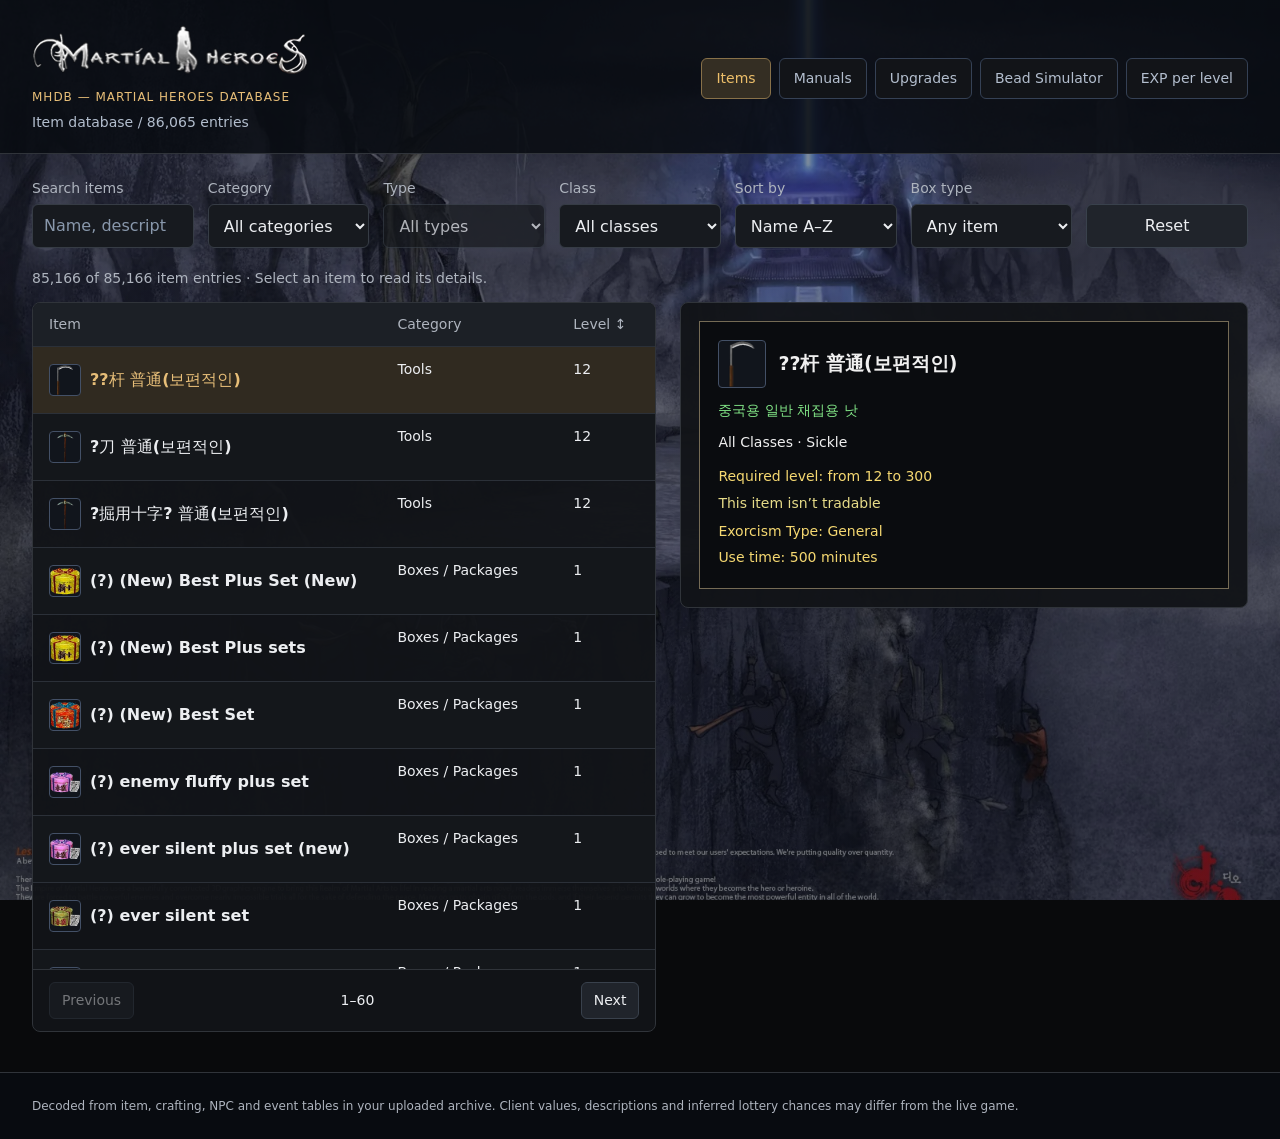
<file: index.html>
<!doctype html><meta charset="utf-8"><title>MHDB — MARTIAL HEROES DATABASE</title><link rel="icon" href="favicon.png"><script>let target="Items/";if(new URLSearchParams(location.hash.slice(1)).get('view')==='manuals')target='Manuals/';if(location.protocol==='file:')target+='index.html';location.replace(target+location.search+location.hash);</script><p><a href="Items/">Open database</a></p>
</file>
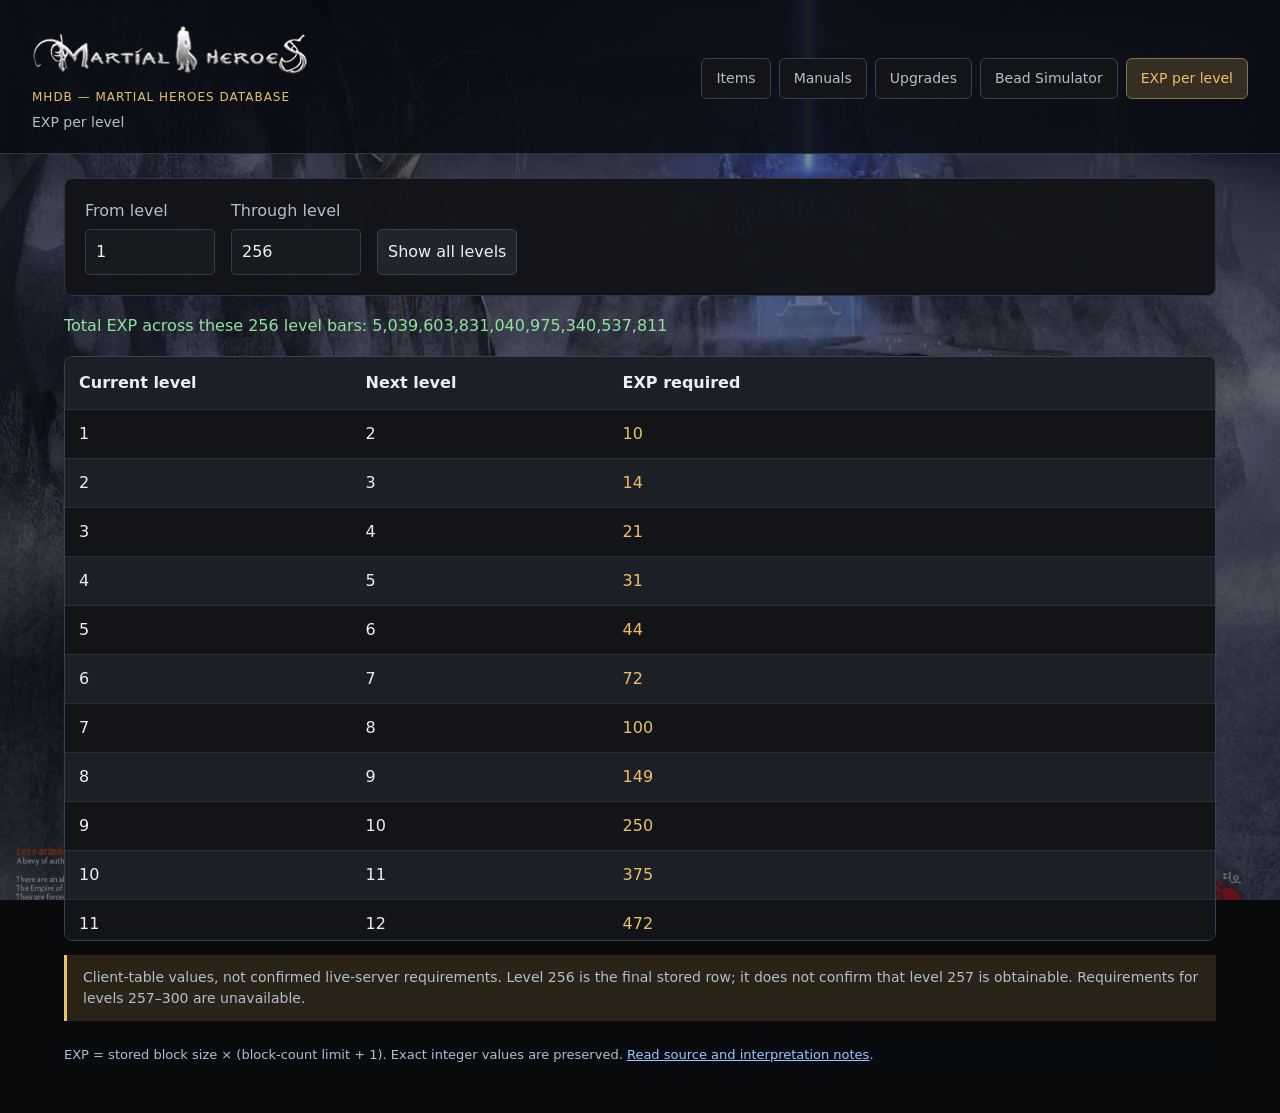
<file: exp.html>
<!doctype html><meta charset="utf-8"><title>MHDB — MARTIAL HEROES DATABASE</title><link rel="icon" href="favicon.png"><script>let target="EXP-per-level/";if(location.protocol==='file:')target+='index.html';location.replace(target+location.search+location.hash);</script><p><a href="EXP-per-level/">Open database</a></p>
</file>
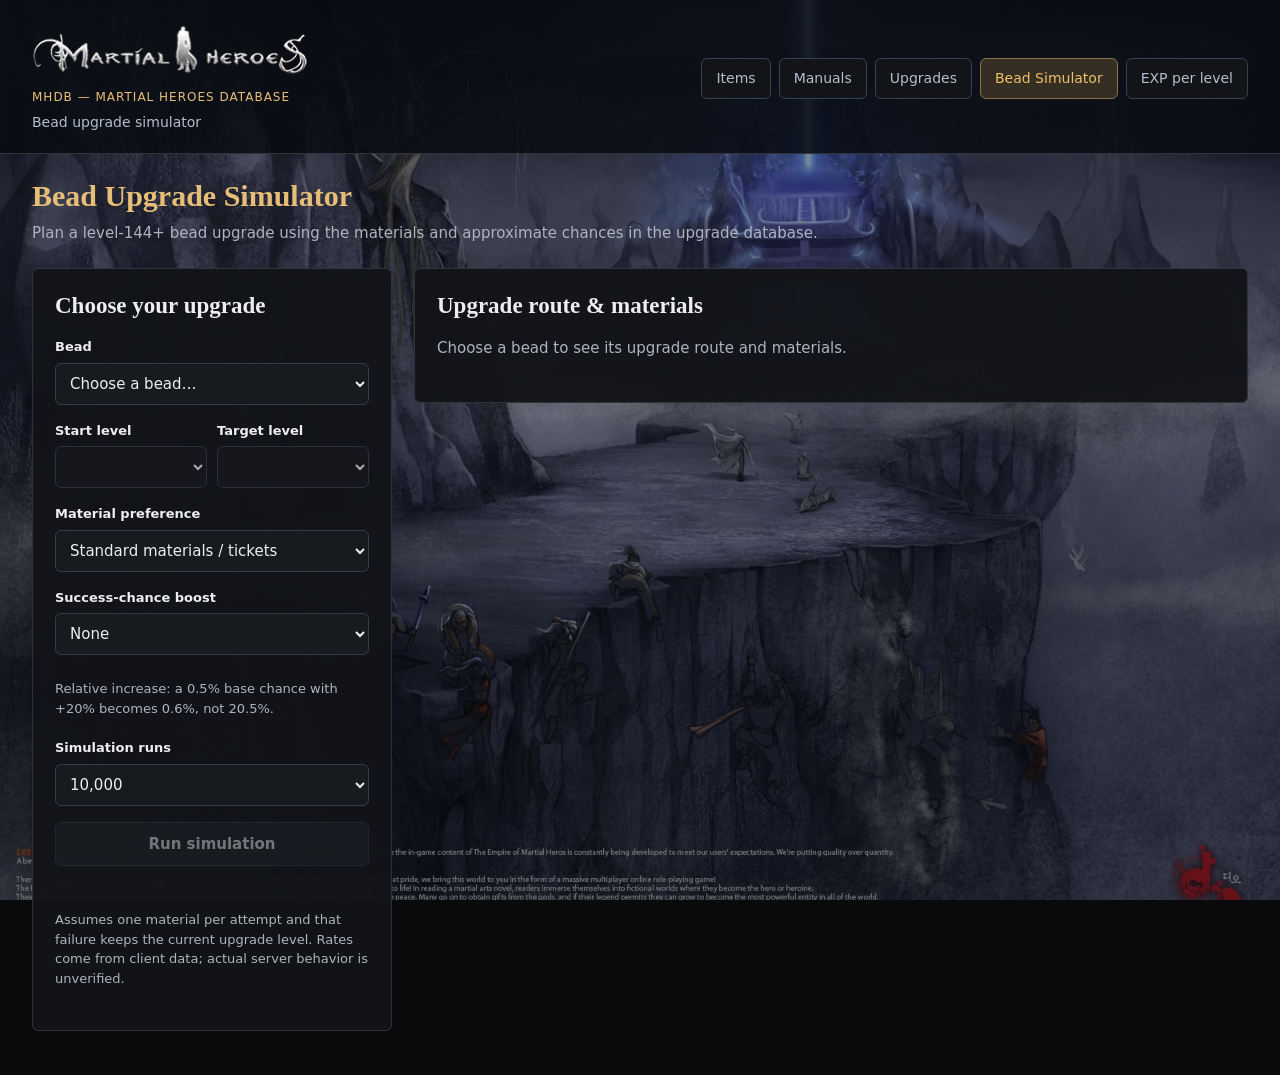
<file: simulator.html>
<!doctype html><meta charset="utf-8"><title>MHDB — MARTIAL HEROES DATABASE</title><link rel="icon" href="favicon.png"><script>let target="Bead-Simulator/";if(location.protocol==='file:')target+='index.html';location.replace(target+location.search+location.hash);</script><p><a href="Bead-Simulator/">Open database</a></p>
</file>
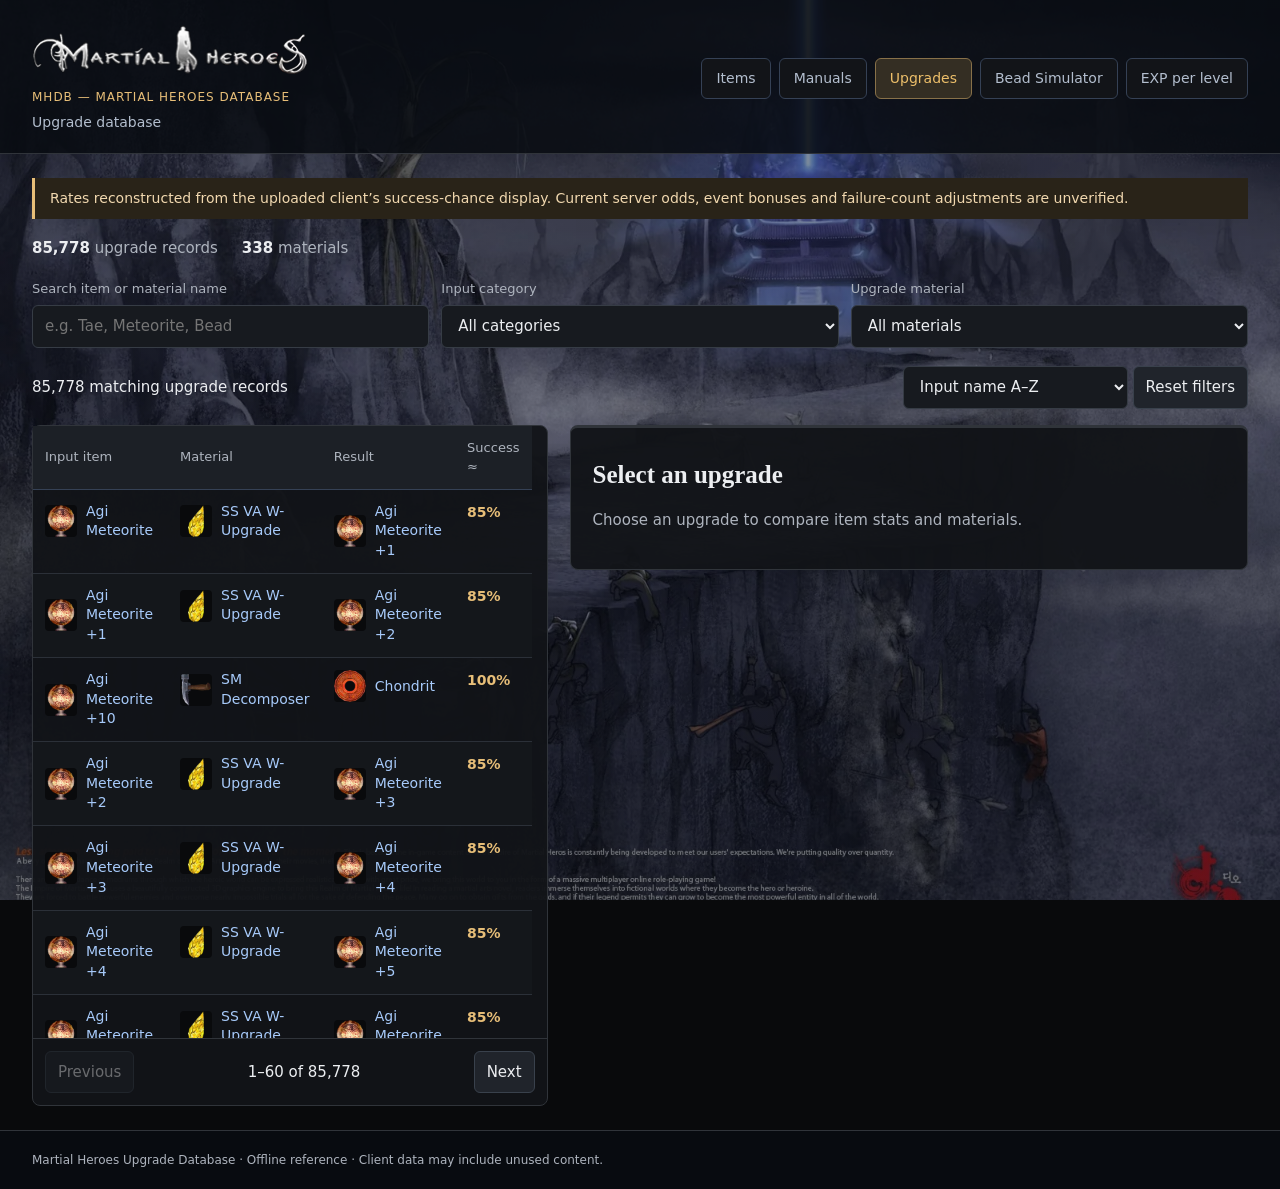
<file: upgrades.html>
<!doctype html><meta charset="utf-8"><title>MHDB — MARTIAL HEROES DATABASE</title><link rel="icon" href="favicon.png"><script>let target="Upgrades/";if(location.protocol==='file:')target+='index.html';location.replace(target+location.search+location.hash);</script><p><a href="Upgrades/">Open database</a></p>
</file>
